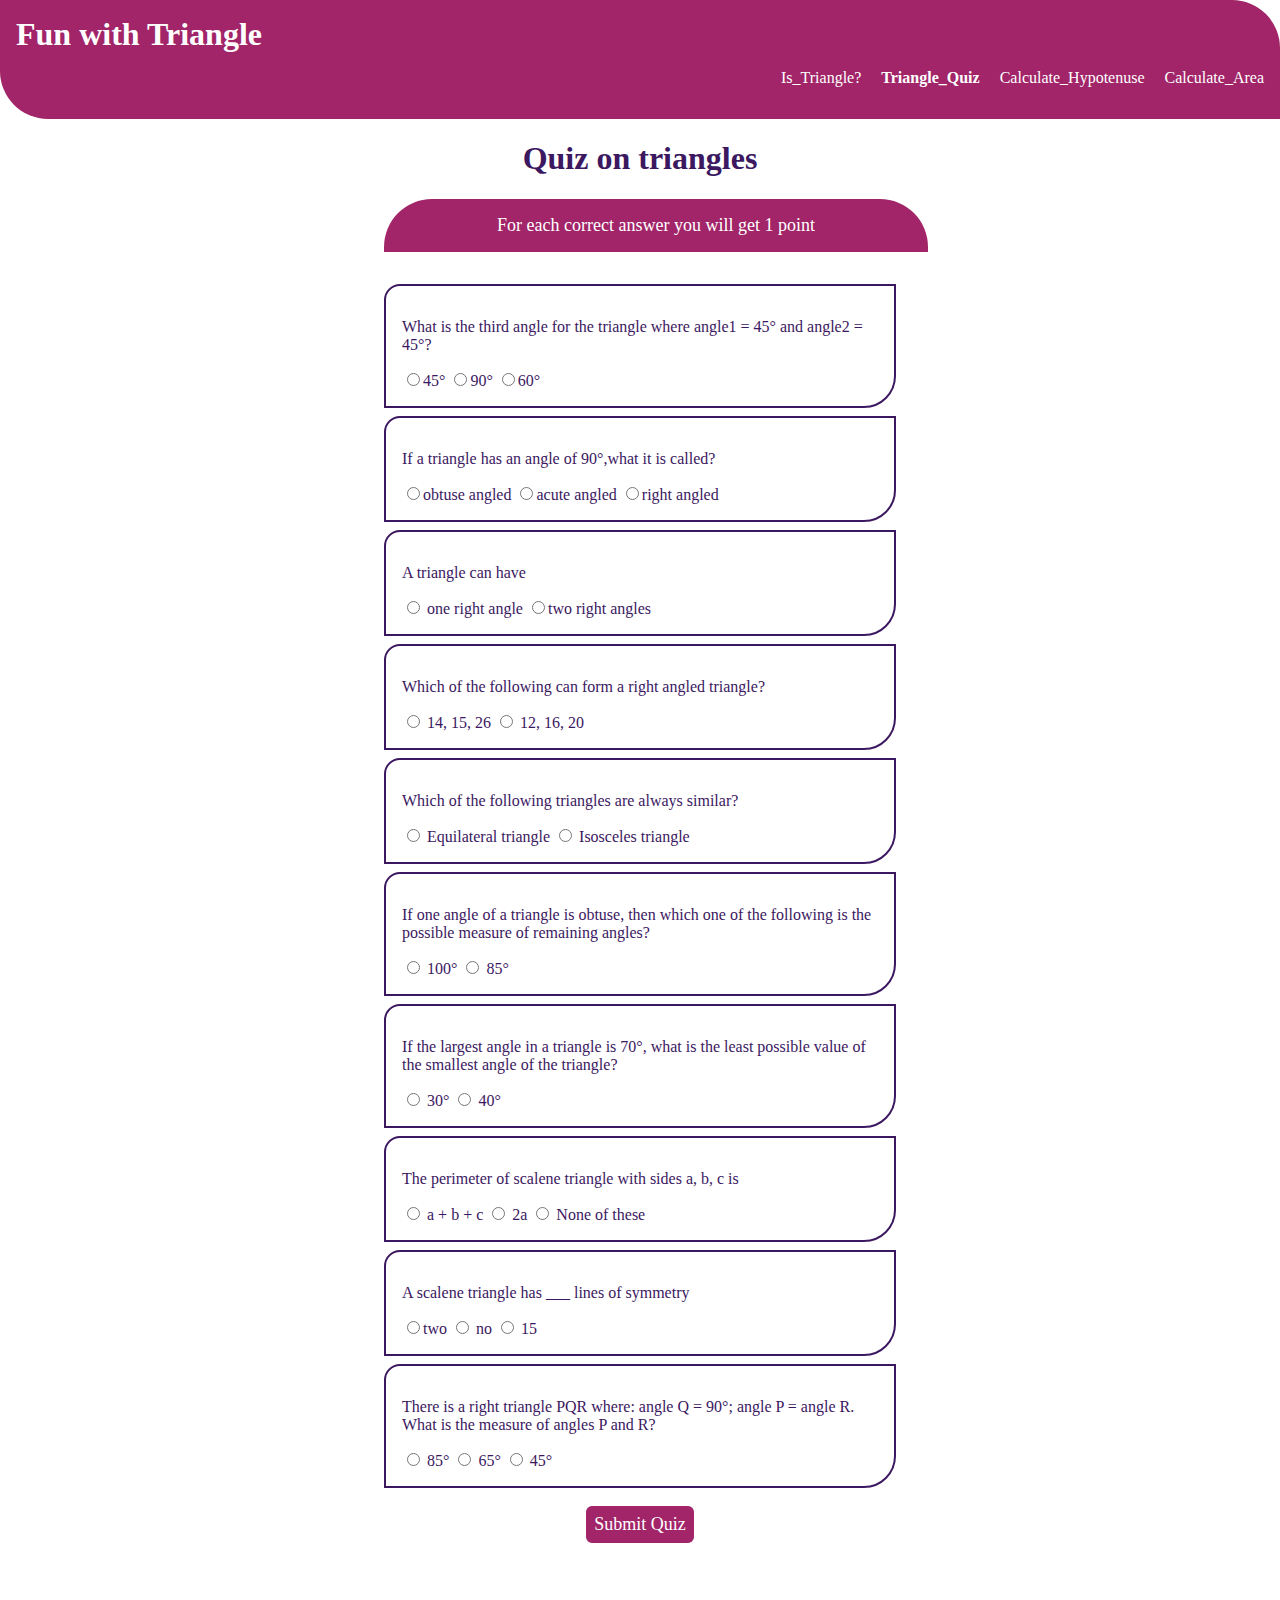
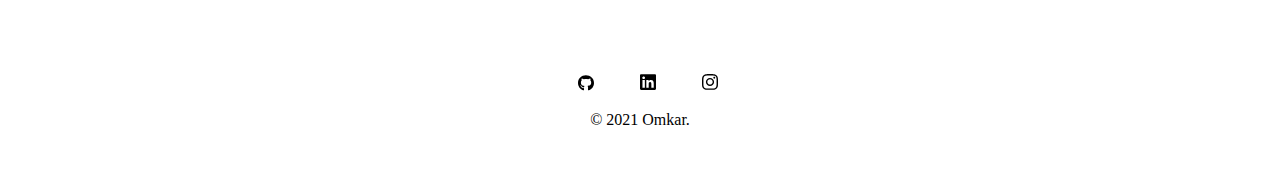
<file: index.html>
<!DOCTYPE html>
<html lang="en" dir="ltr">

<head>
  <meta charset="utf-8">
  <title>Triangle Quiz</title>
  <link rel="stylesheet" href="./Quiz/quiz.css">
</head>

<body>
  <nav class="nav-class">
    <div class="about">Fun with Triangle</div>
      <ul>
        <li>
          <a href="./Is_triangle/isTriangle.html">Is_Triangle?</a>
        </li>
        <li>
          <a class="link-active" href="index.html">Triangle_Quiz</a>
        </li>
        <li>
          <a href="./Hypotenuse/hypotenuse.html">Calculate_Hypotenuse</a>
        </li>
        <li>
          <a href="./Triangle_area/triangle_Area.html">Calculate_Area</a>
        </li>
      </ul>
  </nav>
  <main class="container">
    <h1 class="heading">Quiz on triangles</h1>
    <p class="marks-info">For each correct answer you will get 1 point</p>
    <form class="quiz-form">
      <div class="question-div">
        <p>
          What is the third angle for the triangle where angle1 = 45° and
          angle2 = 45°?
        </p>
        <label><input type="radio" name="question1" value="45°">45°</label>
        <label><input type="radio" name="question1" value="90°">90°</label>
        <label><input type="radio" name="question1" value="60°">60°</label>
      </div>
      <div class="question-div">
        <p>
          If a triangle has an angle of 90°,what it is called?
        </p>
        <label>
          <input type="radio" name="question2" value="obtuse">obtuse angled
        </label>
        <label><input type="radio" name="question2" value="acute">acute angled</label>
        <label><input type="radio" name="question2" value="right angled">right
          angled</label>
      </div>
      <div class="question-div">
        <p>A triangle can have</p>
        <label>
          <input type="radio" name="question3" value="one right angle">
          one right angle
        </label>
        <label><input type="radio" name="question3" value="two right angles">two
          right angles</label>
      </div>
      <div class="question-div">
        <p>Which of the following can form a right angled triangle?</p>
        <label>
          <input type="radio" name="question4" value="14, 15, 26">
          14, 15, 26
        </label>
        <label>
          <input type="radio" name="question4" value="12, 16, 20">
          12, 16, 20</label>
      </div>
      <div class="question-div">
        <p>Which of the following triangles are always similar?</p>
        <label>
          <input type="radio" name="question5" value="Equilateral triangle">
          Equilateral triangle
        </label>
        <label>
          <input type="radio" name="question5" value="Isosceles triangle">
          Isosceles triangle</label>
      </div>
      <div class="question-div">
        <p>
          If one angle of a triangle is obtuse, then which one of the
          following is the possible measure of remaining angles?
        </p>
        <label>
          <input type="radio" name="question6" value="100°">
          100°
        </label>
        <label>
          <input type="radio" name="question6" value="85°">
          85°</label>
      </div>

      <div class="question-div">
        <p>
          If the largest angle in a triangle is 70°, what is the least
          possible value of the smallest angle of the triangle?
        </p>
        <label>
          <input type="radio" name="question7" value="30°">
          30°
        </label>
        <label>
          <input type="radio" name="question7" value="40°">
          40°
        </label>
      </div>

      <div class="question-div">
        <p>The perimeter of scalene triangle with sides a, b, c is</p>
        <label>
          <input type="radio" name="question8" value="a + b + c">
          a + b + c
        </label>
        <label>
          <input type="radio" name="question8" value="2a">
          2a
        </label>
        <label>
          <input type="radio" name="question8" value="None of these">
          None of these
        </label>
      </div>

      <div class="question-div">
        <p>A scalene triangle has ___ lines of symmetry</p>
        <label>
          <input type="radio" name="question9" value="two">two
        </label>
        <label>
          <input type="radio" name="question9" value="no">
          no
        </label>
        <label>
          <input type="radio" name="question9" value="15">
          15
        </label>
      </div>

      <div class="question-div">
        <p>
          There is a right triangle PQR where: angle Q = 90°; angle P = angle
          R. What is the measure of angles P and R?
        </p>
        <label>
          <input type="radio" name="question10" value="85°">
          85°
        </label>
        <label>
          <input type="radio" name="question10" value="65°">
          65°
        </label>
        <label>
          <input type="radio" name="question10" value="45°">
          45°
        </label>
      </div>
    </form>
    <button id="submit-btn" type="button" name="button">Submit Quiz</button>
    <h1 id="output"></h1>
  </main>

  <script src="./Quiz/quiz.js" charset="utf-8"></script>
</body>
<footer class="footer-class">
  <a class="links" href="https://github.com/Omkar38-hub" target="_blank">
    <img src="images/github-brands.svg" alt="github">
  </a>
  <a class="links" href="https://www.linkedin.com/in/omkar-kumar-296547191/" target="_blank">
    <img src="images/linkedin-brands.svg" alt="linkedin">
  </a>
  <a class="links" href="https://www.instagram.com/omkar_038/" target="_blank">
    <img src="images/instagram-brands.svg" alt="instagram">
  </a>
  <p class="copywrite">© 2021 Omkar.</p>
</footer>
</html>
</file>
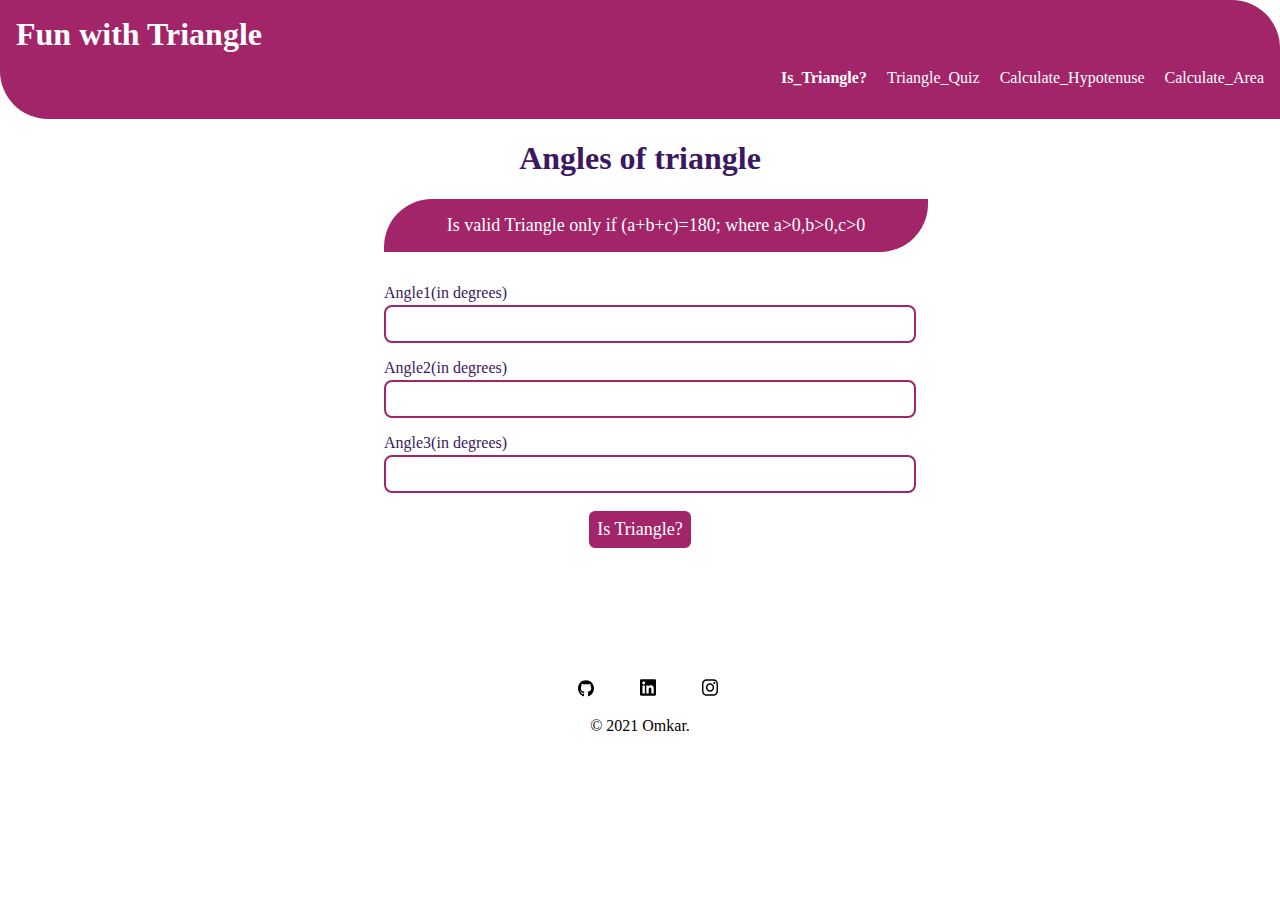
<file: isTriangle.html>
<!DOCTYPE html>
<html lang="en" dir="ltr">
  <head>
    <meta charset="utf-8">
    <title>Is Triangle</title>
    <link rel="stylesheet" href="isTriangle.css">
  </head>
  <body>
    <nav class="nav-class">
      <div class="about">Fun with Triangle</div>
        <ul>
          <li>
            <a class="link-active" href="isTriangle.html">Is_Triangle?</a>
          </li>
          <li>
            <a href="quiz.html">Triangle_Quiz</a>
          </li>
          <li>
            <a href="hypotenuse.html">Calculate_Hypotenuse</a>
          </li>
          <li>
            <a href="triangle_Area.html">Calculate_Area</a>
          </li>
        </ul>
    </nav>
    <main class="container">
      <h1>Angles of triangle</h1>
      <div class="formula">
        Is valid Triangle only if (a+b+c)=180; where a>0,b>0,c>0
      </div>
      <label for="input-box">Angle1(in degrees)</label>
      <input class="input-box"type="number">
      <label for="input-box">Angle2(in degrees)</label>
      <input class="input-box"type="number">
      <label for="input-box">Angle3(in degrees)</label>
      <input class="input-box"type="number">
      <button id="isTrainagle-btn" type="button" name="button">Is Triangle?</button>
      <p id="output"></p>
    </main>
    <script src="isTriangle.js" charset="utf-8"></script>
  </body>
  <footer class="footer-class">
    <a class="links" href="https://github.com/Omkar38-hub" target="_blank">
      <img src="images/github-brands.svg" alt="github">
    </a>
    <a class="links" href="https://www.linkedin.com/in/omkar-kumar-296547191/" target="_blank">
      <img src="images/linkedin-brands.svg" alt="linkedin">
    </a>
    <a class="links" href="https://www.instagram.com/omkar_038/" target="_blank">
      <img src="images/instagram-brands.svg" alt="instagram">
    </a>
    <p class="copywrite">© 2021 Omkar.</p>
  </footer>
</html>
</file>
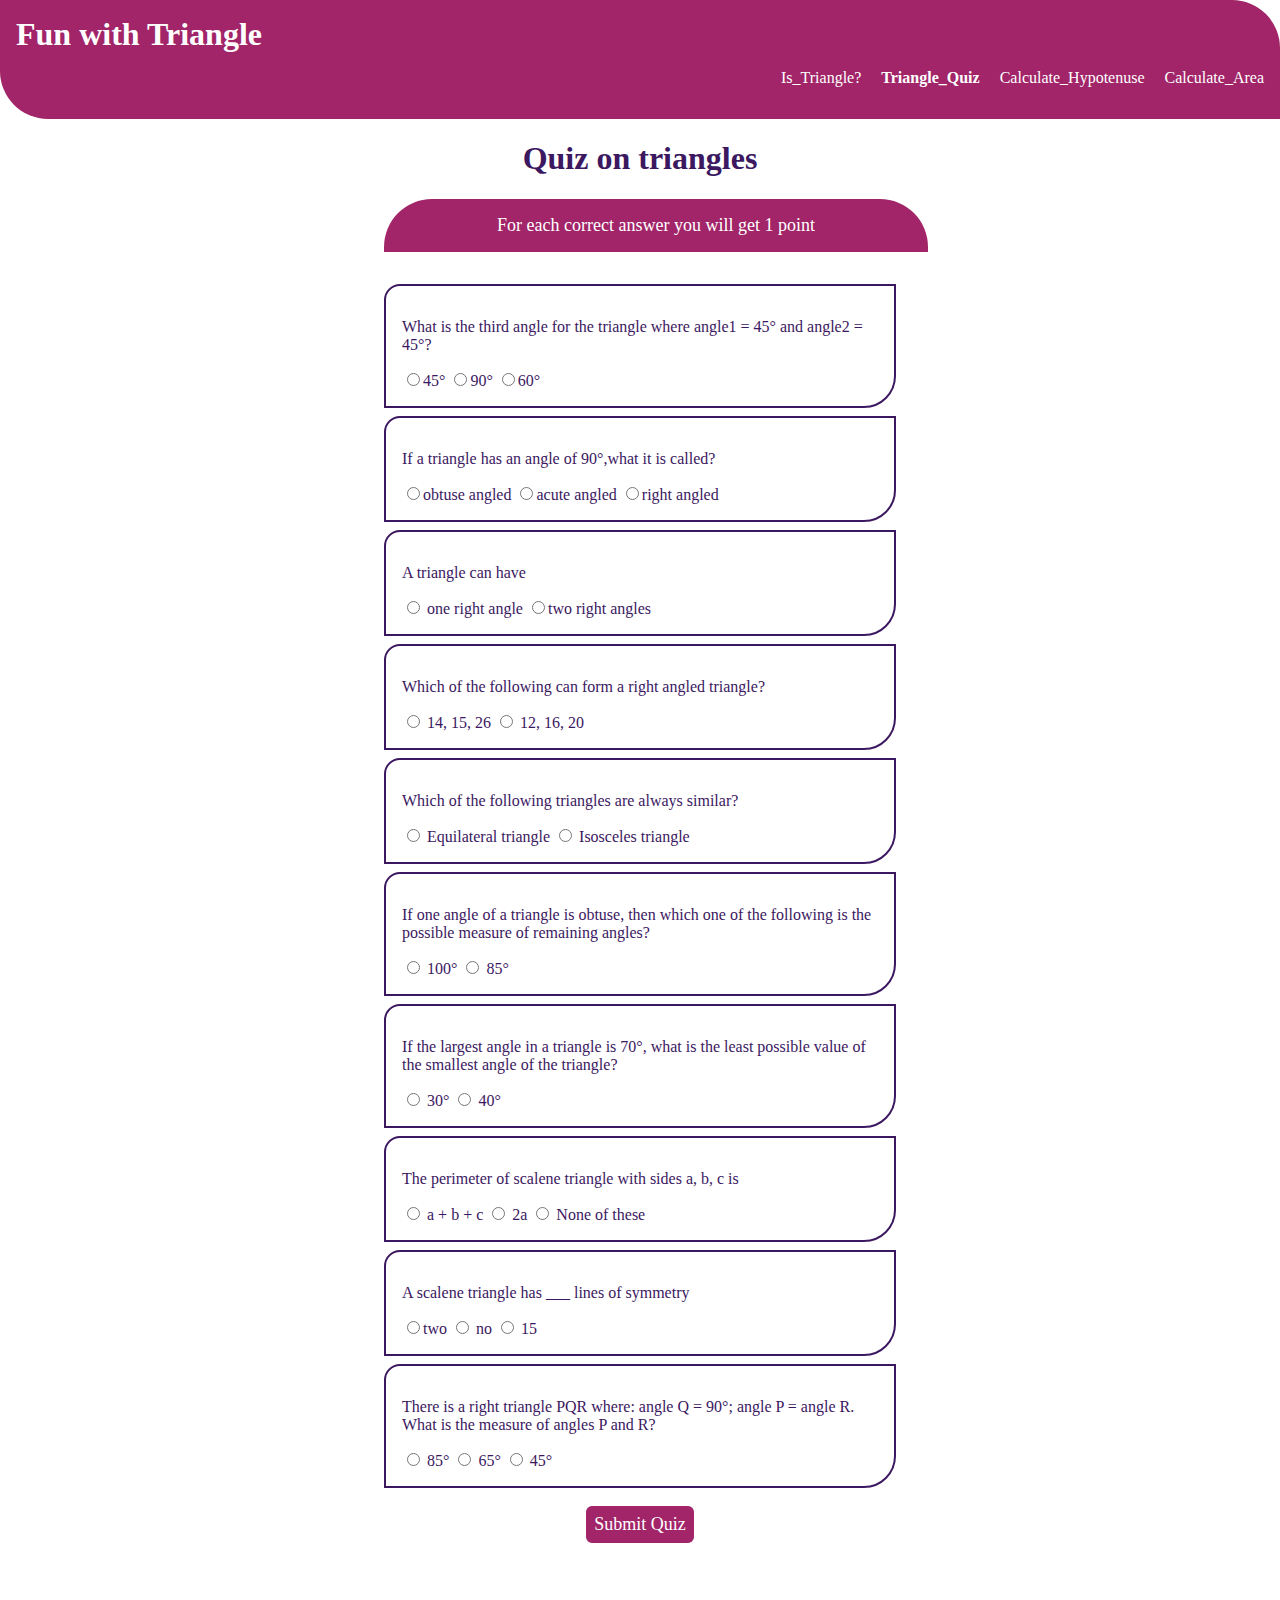
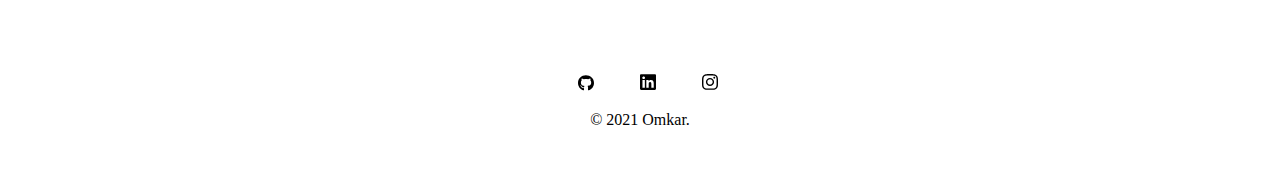
<file: quiz.html>
<!DOCTYPE html>
<html lang="en" dir="ltr">

<head>
  <meta charset="utf-8">
  <title>Triangle Quiz</title>
  <link rel="stylesheet" href="./Quiz/quiz.css">
</head>

<body>
  <nav class="nav-class">
    <div class="about">Fun with Triangle</div>
      <ul>
        <li>
          <a href="./Is_triangle/isTriangle.html">Is_Triangle?</a>
        </li>
        <li>
          <a class="link-active" href="quiz.html">Triangle_Quiz</a>
        </li>
        <li>
          <a href="./Hypotenuse/hypotenuse.html">Calculate_Hypotenuse</a>
        </li>
        <li>
          <a href="./Triangle_area/triangle_Area.html">Calculate_Area</a>
        </li>
      </ul>
  </nav>
  <main class="container">
    <h1 class="heading">Quiz on triangles</h1>
    <p class="marks-info">For each correct answer you will get 1 point</p>
    <form class="quiz-form">
      <div class="question-div">
        <p>
          What is the third angle for the triangle where angle1 = 45° and
          angle2 = 45°?
        </p>
        <label><input type="radio" name="question1" value="45°">45°</label>
        <label><input type="radio" name="question1" value="90°">90°</label>
        <label><input type="radio" name="question1" value="60°">60°</label>
      </div>
      <div class="question-div">
        <p>
          If a triangle has an angle of 90°,what it is called?
        </p>
        <label>
          <input type="radio" name="question2" value="obtuse">obtuse angled
        </label>
        <label><input type="radio" name="question2" value="acute">acute angled</label>
        <label><input type="radio" name="question2" value="right angled">right
          angled</label>
      </div>
      <div class="question-div">
        <p>A triangle can have</p>
        <label>
          <input type="radio" name="question3" value="one right angle">
          one right angle
        </label>
        <label><input type="radio" name="question3" value="two right angles">two
          right angles</label>
      </div>
      <div class="question-div">
        <p>Which of the following can form a right angled triangle?</p>
        <label>
          <input type="radio" name="question4" value="14, 15, 26">
          14, 15, 26
        </label>
        <label>
          <input type="radio" name="question4" value="12, 16, 20">
          12, 16, 20</label>
      </div>
      <div class="question-div">
        <p>Which of the following triangles are always similar?</p>
        <label>
          <input type="radio" name="question5" value="Equilateral triangle">
          Equilateral triangle
        </label>
        <label>
          <input type="radio" name="question5" value="Isosceles triangle">
          Isosceles triangle</label>
      </div>
      <div class="question-div">
        <p>
          If one angle of a triangle is obtuse, then which one of the
          following is the possible measure of remaining angles?
        </p>
        <label>
          <input type="radio" name="question6" value="100°">
          100°
        </label>
        <label>
          <input type="radio" name="question6" value="85°">
          85°</label>
      </div>

      <div class="question-div">
        <p>
          If the largest angle in a triangle is 70°, what is the least
          possible value of the smallest angle of the triangle?
        </p>
        <label>
          <input type="radio" name="question7" value="30°">
          30°
        </label>
        <label>
          <input type="radio" name="question7" value="40°">
          40°
        </label>
      </div>

      <div class="question-div">
        <p>The perimeter of scalene triangle with sides a, b, c is</p>
        <label>
          <input type="radio" name="question8" value="a + b + c">
          a + b + c
        </label>
        <label>
          <input type="radio" name="question8" value="2a">
          2a
        </label>
        <label>
          <input type="radio" name="question8" value="None of these">
          None of these
        </label>
      </div>

      <div class="question-div">
        <p>A scalene triangle has ___ lines of symmetry</p>
        <label>
          <input type="radio" name="question9" value="two">two
        </label>
        <label>
          <input type="radio" name="question9" value="no">
          no
        </label>
        <label>
          <input type="radio" name="question9" value="15">
          15
        </label>
      </div>

      <div class="question-div">
        <p>
          There is a right triangle PQR where: angle Q = 90°; angle P = angle
          R. What is the measure of angles P and R?
        </p>
        <label>
          <input type="radio" name="question10" value="85°">
          85°
        </label>
        <label>
          <input type="radio" name="question10" value="65°">
          65°
        </label>
        <label>
          <input type="radio" name="question10" value="45°">
          45°
        </label>
      </div>
    </form>
    <button id="submit-btn" type="button" name="button">Submit Quiz</button>
    <h1 id="output"></h1>
  </main>

  <script src="./Quiz/quiz.js" charset="utf-8"></script>
</body>
<footer class="footer-class">
  <a class="links" href="https://github.com/Omkar38-hub" target="_blank">
    <img src="images/github-brands.svg" alt="github">
  </a>
  <a class="links" href="https://www.linkedin.com/in/omkar-kumar-296547191/" target="_blank">
    <img src="images/linkedin-brands.svg" alt="linkedin">
  </a>
  <a class="links" href="https://www.instagram.com/omkar_038/" target="_blank">
    <img src="images/instagram-brands.svg" alt="instagram">
  </a>
  <p class="copywrite">© 2021 Omkar.</p>
</footer>
</html>
</file>
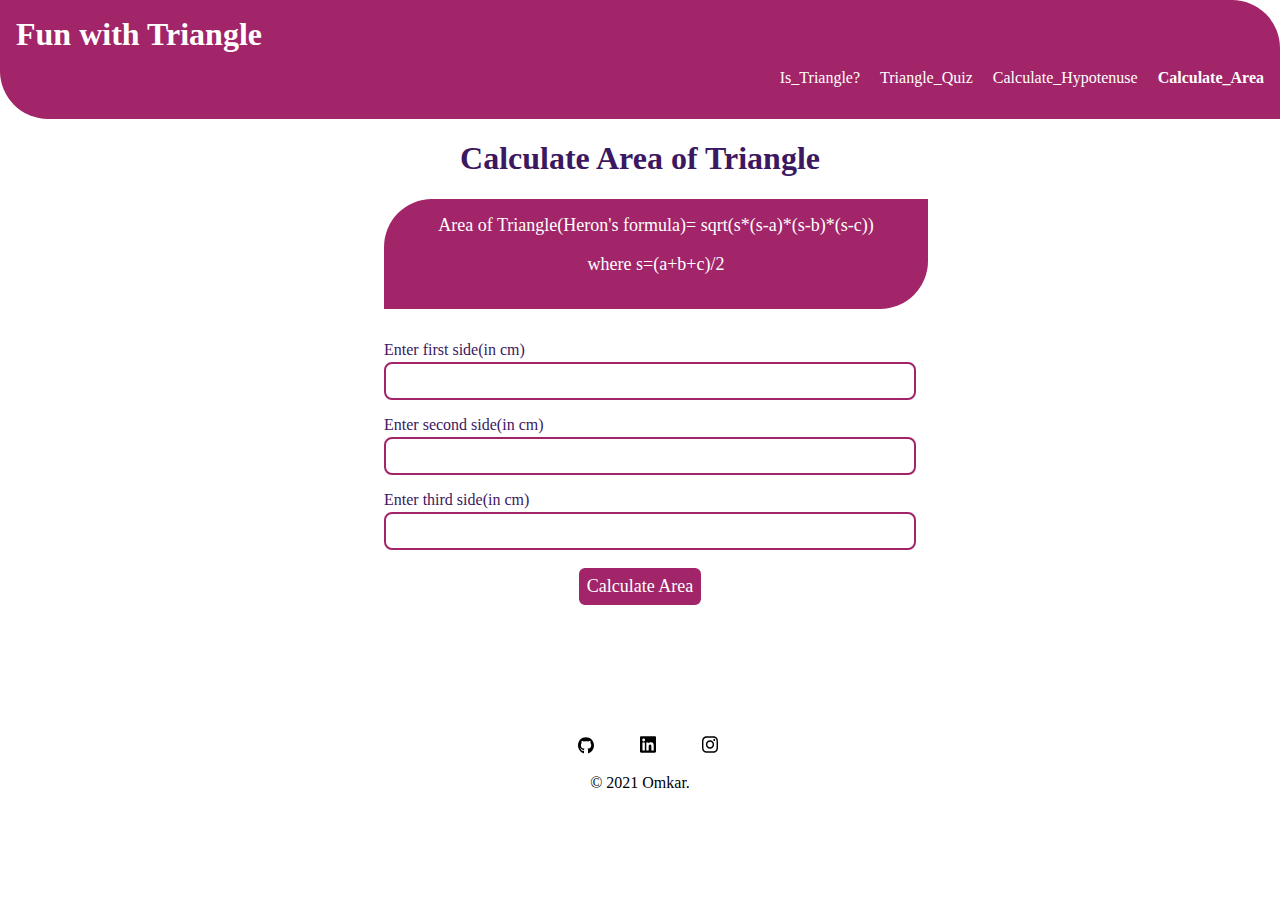
<file: triangle_Area.html>
<!DOCTYPE html>
<html lang="en" dir="ltr">
  <head>
    <meta charset="utf-8">
    <title>Calculate Area</title>
    <link rel="stylesheet" href="triangle_Area.css">
  </head>
  <body>
    <nav class="nav-class">
      <div class="about">Fun with Triangle</div>
        <ul>
          <li>
            <a href="isTriangle.html">Is_Triangle?</a>
          </li>
          <li>
            <a  href="quiz.html">Triangle_Quiz</a>
          </li>
          <li>
            <a href="hypotenuse.html">Calculate_Hypotenuse</a>
          </li>
          <li>
            <a class="link-active" href="triangle_Area.html">Calculate_Area</a>
          </li>
        </ul>
    </nav>
    <main class="container">
      <h1>Calculate Area of Triangle</h1>
      <div class="formula">
        Area of Triangle(Heron's formula)= sqrt(s*(s-a)*(s-b)*(s-c))
        <p>where s=(a+b+c)/2</p>
      </div>
      <label for="input-box">Enter first side(in cm)</label>
      <input class="input-box"type="number">
      <label for="input-box">Enter second side(in cm)</label>
      <input class="input-box"type="number">
      <label for="input-box">Enter third side(in cm)</label>
      <input class="input-box"type="number">
      <button id="Area-btn" type="button" name="button">Calculate Area</button>
      <p id="output"></p>
      <script src="triangle_Area.js" charset="utf-8"></script>
    </main>

  </body>
  <footer class="footer-class">
    <a class="links" href="https://github.com/Omkar38-hub" target="_blank">
      <img src="images/github-brands.svg" alt="github">
    </a>
    <a class="links" href="https://www.linkedin.com/in/omkar-kumar-296547191/" target="_blank">
      <img src="images/linkedin-brands.svg" alt="linkedin">
    </a>
    <a class="links" href="https://www.instagram.com/omkar_038/" target="_blank">
      <img src="images/instagram-brands.svg" alt="instagram">
    </a>
    <p class="copywrite">© 2021 Omkar.</p>
  </footer>
</html>
</file>
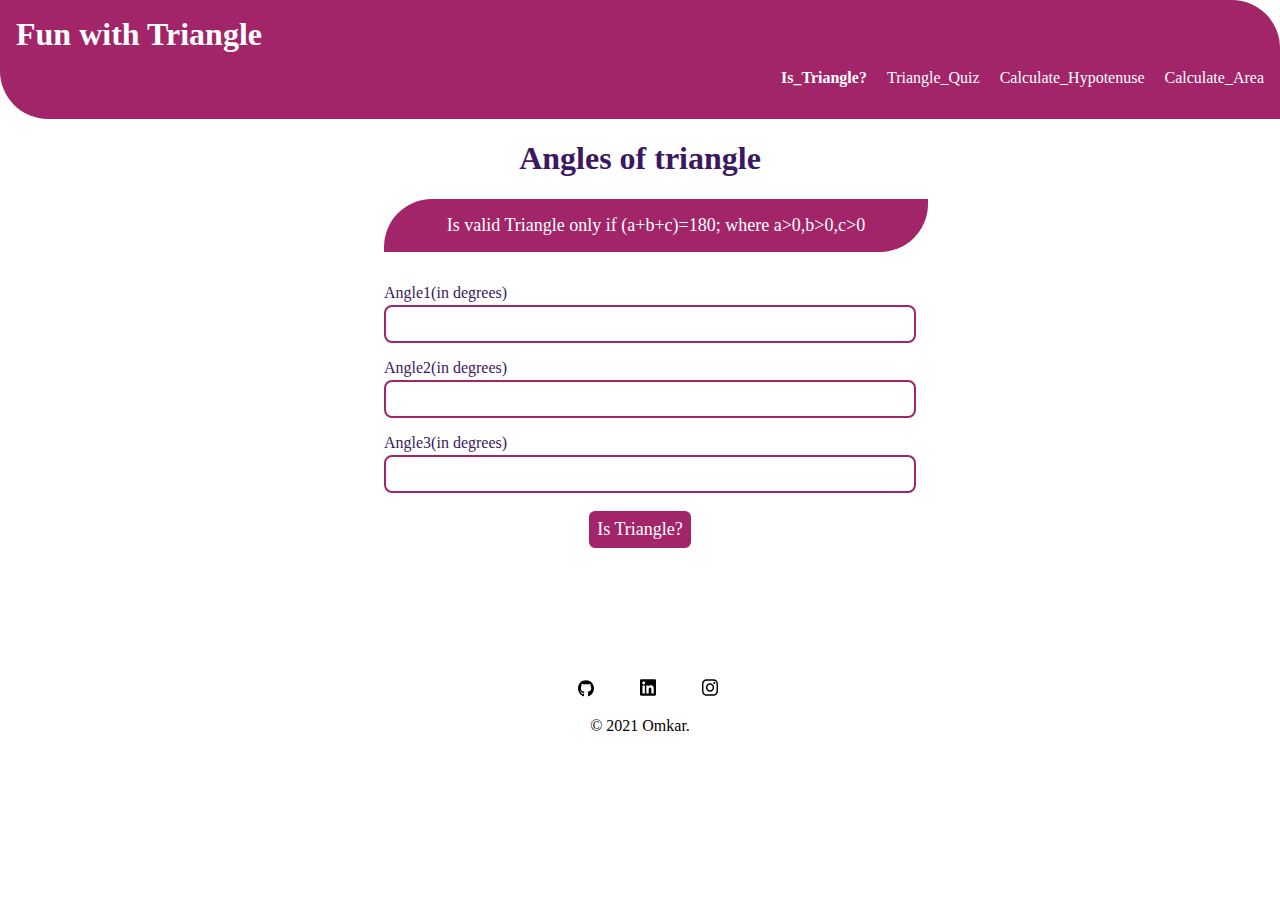
<file: Is_triangle/isTriangle.html>
<!DOCTYPE html>
<html lang="en" dir="ltr">
  <head>
    <meta charset="utf-8">
    <title>Is Triangle</title>
    <link rel="stylesheet" href="isTriangle.css">
  </head>
  <body>
    <nav class="nav-class">
      <div class="about">Fun with Triangle</div>
        <ul>
          <li>
            <a class="link-active" href="../Is_triangle/isTriangle.html">Is_Triangle?</a>
          </li>
          <li>
            <a href="../quiz.html">Triangle_Quiz</a>
          </li>
          <li>
            <a href="../Hypotenuse/hypotenuse.html">Calculate_Hypotenuse</a>
          </li>
          <li>
            <a href="../Triangle_area/triangle_Area.html">Calculate_Area</a>
          </li>
        </ul>
    </nav>
    <main class="container">
      <h1>Angles of triangle</h1>
      <div class="formula">
        Is valid Triangle only if (a+b+c)=180; where a>0,b>0,c>0
      </div>
      <label for="input-box">Angle1(in degrees)</label>
      <input class="input-box"type="number">
      <label for="input-box">Angle2(in degrees)</label>
      <input class="input-box"type="number">
      <label for="input-box">Angle3(in degrees)</label>
      <input class="input-box"type="number">
      <button id="isTrainagle-btn" type="button" name="button">Is Triangle?</button>
      <p id="output"></p>
    </main>
    <script src="isTriangle.js" charset="utf-8"></script>
  </body>
  <footer class="footer-class">
    <a class="links" href="https://github.com/Omkar38-hub" target="_blank">
      <img src="../images/github-brands.svg" alt="github">
    </a>
    <a class="links" href="https://www.linkedin.com/in/omkar-kumar-296547191/" target="_blank">
      <img src="../images/linkedin-brands.svg" alt="linkedin">
    </a>
    <a class="links" href="https://www.instagram.com/omkar_038/" target="_blank">
      <img src="../images/instagram-brands.svg" alt="instagram">
    </a>
    <p class="copywrite">© 2021 Omkar.</p>
  </footer>
</html>
</file>
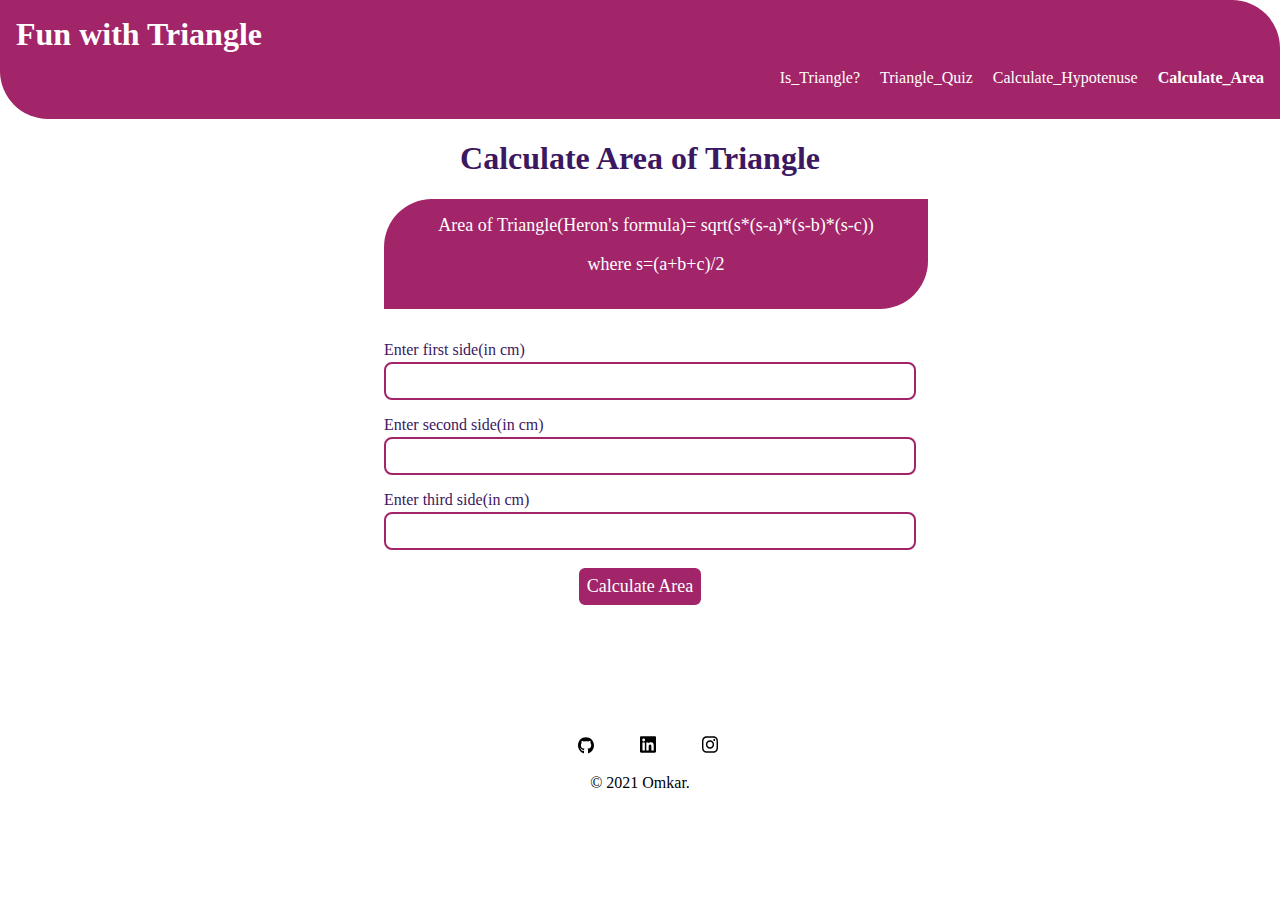
<file: Triangle_area/triangle_Area.html>
<!DOCTYPE html>
<html lang="en" dir="ltr">
  <head>
    <meta charset="utf-8">
    <title>Calculate Area</title>
    <link rel="stylesheet" href="triangle_Area.css">
  </head>
  <body>
    <nav class="nav-class">
      <div class="about">Fun with Triangle</div>
        <ul>
          <li>
            <a href="../Is_triangle/isTriangle.html">Is_Triangle?</a>
          </li>
          <li>
            <a  href="../quiz.html">Triangle_Quiz</a>
          </li>
          <li>
            <a href="../Hypotenuse/hypotenuse.html">Calculate_Hypotenuse</a>
          </li>
          <li>
            <a class="link-active" href="../Triangle_area/triangle_Area.html">Calculate_Area</a>
          </li>
        </ul>
    </nav>
    <main class="container">
      <h1>Calculate Area of Triangle</h1>
      <div class="formula">
        Area of Triangle(Heron's formula)= sqrt(s*(s-a)*(s-b)*(s-c))
        <p>where s=(a+b+c)/2</p>
      </div>
      <label for="input-box">Enter first side(in cm)</label>
      <input class="input-box"type="number">
      <label for="input-box">Enter second side(in cm)</label>
      <input class="input-box"type="number">
      <label for="input-box">Enter third side(in cm)</label>
      <input class="input-box"type="number">
      <button id="Area-btn" type="button" name="button">Calculate Area</button>
      <p id="output"></p>
      <script src="triangle_Area.js" charset="utf-8"></script>
    </main>

  </body>
  <footer class="footer-class">
    <a class="links" href="https://github.com/Omkar38-hub" target="_blank">
      <img src="../images/github-brands.svg" alt="github">
    </a>
    <a class="links" href="https://www.linkedin.com/in/omkar-kumar-296547191/" target="_blank">
      <img src="../images/linkedin-brands.svg" alt="linkedin">
    </a>
    <a class="links" href="https://www.instagram.com/omkar_038/" target="_blank">
      <img src="../images/instagram-brands.svg" alt="instagram">
    </a>
    <p class="copywrite">© 2021 Omkar.</p>
  </footer>
</html>
</file>
<file: Quiz/quiz.css>
:root{
  --primary-navcolor:#A12568;
  --seconday-color:#3B185F;
}
body{
  margin: 0;
  text-align: center;
}
.nav-class{
  background-color: var(--primary-navcolor);
  padding: 1rem;
  border-bottom-left-radius:3rem;
  border-top-right-radius: 3rem;
}
.about{
  color: white;
  font-size: 2rem;
  text-align: left;
}
a{
  padding: 1rem 0 0 1rem;
  color: white;
  text-decoration: none;
  font-family: cursive;
}
ul{
  list-style: none;
  text-align: right;
}
li{
  display: inline;
}
.link-active,.about{
  font-weight: bold;
}
h1{
  text-align: center;
  color: var(--seconday-color);
}
.marks-info{
  background-color: var(--primary-navcolor);
  color: white;
  width: 100%;
  height: 5%;
  padding: 1rem;
  text-align: center;
  border-top-right-radius:3rem;
  border-top-left-radius: 3rem;
  font-size: large;
  margin-bottom: 2rem;
}
.container{
  margin: auto auto 7rem;
  width: 40%;
  text-align: left;
  font-family: cursive;
  color: var(--seconday-color);
}
.question-div{
  border: 2px solid var(--seconday-color);
  padding: 1rem;
  margin-bottom: 0.5rem;
  border-top-left-radius:1rem;
  border-bottom-right-radius: 2rem;

}
#submit-btn{
  padding: 0.5rem;
  font-size: large;
  border-radius: 0.5rem;
  border: 2px solid white;
  cursor: pointer;
  color: white;
  background-color: var(--primary-navcolor);
  outline: none;
  margin: 1rem auto;
  display: block;
  font-family: cursive;
}
#submit-btn:hover{
  background-color: #E63E6D;
}
#output{
  font-size: large;
  text-align: center;
}
.footer-class{
  margin : 10% auto 3%;
  text-align: center;
}
.links{
  margin: 1% 1% 0;
}
.copywrite{
  padding: 0 0 1rem;
}
img{
  display: inline;
  width: 1rem;
  height:1%;
}
</file>
<file: isTriangle.css>
:root{
  --primary-navcolor:#A12568;
}
body{
  margin: 0;
}
.nav-class{
  background-color: var(--primary-navcolor);
  padding: 1rem;
  border-bottom-left-radius:3rem;
  border-top-right-radius: 3rem;
}
.about{
  color: white;
  font-size: 2rem;
  text-align: left;
}
a{
  padding: 1rem 0 0 1rem;
  color: white;
  text-decoration: none;
  font-family: cursive;
}
ul{
  list-style: none;
  text-align: right;
}
li{
  display: inline;
}
.link-active,.about{
  font-weight: bold;
}
label{
  font-size: 1rem;
}
.container{
  margin: auto auto 7rem;
  width: 40%;
  text-align: left;
  font-family: cursive;
  color: #3B185F;
}
h1{
  text-align: center;
  color: #3B185F;
}
.formula{
  background-color: var(--primary-navcolor);
  color: white;
  width: 100%;
  height: 5%;
  padding: 1rem;
  text-align: center;
  border-bottom-right-radius:3rem;
  border-top-left-radius: 3rem;
  font-size: large;
  margin-bottom: 2rem;
}
.input-box{
  display: block;
  margin: 0.2rem auto 1rem;
  border: 2px solid var(--primary-navcolor);
  border-radius: 0.5rem;
  outline: none;
  padding: 0.5rem;
  width: 100%;
  font-family: cursive;
  font-weight: bold;
  font-size: medium;
}
#isTrainagle-btn{
  padding: 0.5rem;
  font-size: large;
  border-radius: 0.5rem;
  border: 2px solid white;
  cursor: pointer;
  color: white;
  background-color: var(--primary-navcolor);
  outline: none;
  margin: 1rem auto;
  display: block;
  font-family: cursive;
}
#isTrainagle-btn:hover{
  background-color: #E63E6D;
}
#output{
  font-size: large;
  text-align: center;
  font-weight: bold;
}
.footer-class{
  margin : 10% auto 3%;
  text-align: center;
}
.links{
  margin: 1% 1% 0;
}
.copywrite{
  padding: 0 0 1rem;
}
img{
  display: inline;
  width: 1rem;
  height:1%;
}
</file>
<file: triangle_Area.css>
:root{
  --primary-navcolor:#A12568;
  --seconday-color:#3B185F;
}
body{
  margin: 0;
}
.nav-class{
  background-color: var(--primary-navcolor);
  padding: 1rem;
  border-bottom-left-radius:3rem;
  border-top-right-radius: 3rem;
}
.about{
  color: white;
  font-size: 2rem;
  text-align: left;
}
a{
  padding: 1rem 0 0 1rem;
  color: white;
  text-decoration: none;
  font-family: cursive;
}
ul{
  list-style: none;
  text-align: right;
}
li{
  display: inline;
}
.link-active,.about{
  font-weight: bold;
}
.formula{
  background-color: var(--primary-navcolor);
  color: white;
  width: 100%;
  height: 5%;
  padding: 1rem;
  text-align: center;
  border-bottom-right-radius:3rem;
  border-top-left-radius: 3rem;
  font-size: large;
  margin-bottom: 2rem;
}
label{
  font-size: 1rem;
}
.container{
  margin: auto auto 7rem;
  width: 40%;
  text-align: left;
  font-family: cursive;
  color: var(--seconday-color);
}
h1{
  text-align: center;
  color: var(--seconday-color);
}
.input-box{
  display: block;
  margin: 0.2rem auto 1rem;
  border: 2px solid var(--primary-navcolor);
  border-radius: 0.5rem;
  outline: none;
  padding: 0.5rem;
  width: 100%;
  font-family: cursive;
  font-weight: bold;
  font-size: medium;
}
#Area-btn{
  padding: 0.5rem;
  font-size: large;
  border-radius: 0.5rem;
  border: 2px solid white;
  cursor: pointer;
  color: white;
  background-color: var(--primary-navcolor);
  outline: none;
  margin: 1rem auto;
  display: block;
  font-family: cursive;
}
#Area-btn:hover{
  background-color: #E63E6D;
}
#output{
  font-size: large;
  text-align: center;
  font-weight: bold;
}
.footer-class{
  margin : 10% auto 3%;
  text-align: center;
}
.links{
  margin: 1% 1% 0;
}
.copywrite{
  padding: 0 0 1rem;
}
img{
  display: inline;
  width: 1rem;
  height:1%;
}
</file>
<file: Is_triangle/isTriangle.css>
:root{
  --primary-navcolor:#A12568;
}
body{
  margin: 0;
}
.nav-class{
  background-color: var(--primary-navcolor);
  padding: 1rem;
  border-bottom-left-radius:3rem;
  border-top-right-radius: 3rem;
}
.about{
  color: white;
  font-size: 2rem;
  text-align: left;
}
a{
  padding: 1rem 0 0 1rem;
  color: white;
  text-decoration: none;
  font-family: cursive;
}
ul{
  list-style: none;
  text-align: right;
}
li{
  display: inline;
}
.link-active,.about{
  font-weight: bold;
}
label{
  font-size: 1rem;
}
.container{
  margin: auto auto 7rem;
  width: 40%;
  text-align: left;
  font-family: cursive;
  color: #3B185F;
}
h1{
  text-align: center;
  color: #3B185F;
}
.formula{
  background-color: var(--primary-navcolor);
  color: white;
  width: 100%;
  height: 5%;
  padding: 1rem;
  text-align: center;
  border-bottom-right-radius:3rem;
  border-top-left-radius: 3rem;
  font-size: large;
  margin-bottom: 2rem;
}
.input-box{
  display: block;
  margin: 0.2rem auto 1rem;
  border: 2px solid var(--primary-navcolor);
  border-radius: 0.5rem;
  outline: none;
  padding: 0.5rem;
  width: 100%;
  font-family: cursive;
  font-weight: bold;
  font-size: medium;
}
#isTrainagle-btn{
  padding: 0.5rem;
  font-size: large;
  border-radius: 0.5rem;
  border: 2px solid white;
  cursor: pointer;
  color: white;
  background-color: var(--primary-navcolor);
  outline: none;
  margin: 1rem auto;
  display: block;
  font-family: cursive;
}
#isTrainagle-btn:hover{
  background-color: #E63E6D;
}
#output{
  font-size: large;
  text-align: center;
  font-weight: bold;
}
.footer-class{
  margin : 10% auto 3%;
  text-align: center;
}
.links{
  margin: 1% 1% 0;
}
.copywrite{
  padding: 0 0 1rem;
}
img{
  display: inline;
  width: 1rem;
  height:1%;
}
</file>
<file: Triangle_area/triangle_Area.css>
:root{
  --primary-navcolor:#A12568;
  --seconday-color:#3B185F;
}
body{
  margin: 0;
}
.nav-class{
  background-color: var(--primary-navcolor);
  padding: 1rem;
  border-bottom-left-radius:3rem;
  border-top-right-radius: 3rem;
}
.about{
  color: white;
  font-size: 2rem;
  text-align: left;
}
a{
  padding: 1rem 0 0 1rem;
  color: white;
  text-decoration: none;
  font-family: cursive;
}
ul{
  list-style: none;
  text-align: right;
}
li{
  display: inline;
}
.link-active,.about{
  font-weight: bold;
}
.formula{
  background-color: var(--primary-navcolor);
  color: white;
  width: 100%;
  height: 5%;
  padding: 1rem;
  text-align: center;
  border-bottom-right-radius:3rem;
  border-top-left-radius: 3rem;
  font-size: large;
  margin-bottom: 2rem;
}
label{
  font-size: 1rem;
}
.container{
  margin: auto auto 7rem;
  width: 40%;
  text-align: left;
  font-family: cursive;
  color: var(--seconday-color);
}
h1{
  text-align: center;
  color: var(--seconday-color);
}
.input-box{
  display: block;
  margin: 0.2rem auto 1rem;
  border: 2px solid var(--primary-navcolor);
  border-radius: 0.5rem;
  outline: none;
  padding: 0.5rem;
  width: 100%;
  font-family: cursive;
  font-weight: bold;
  font-size: medium;
}
#Area-btn{
  padding: 0.5rem;
  font-size: large;
  border-radius: 0.5rem;
  border: 2px solid white;
  cursor: pointer;
  color: white;
  background-color: var(--primary-navcolor);
  outline: none;
  margin: 1rem auto;
  display: block;
  font-family: cursive;
}
#Area-btn:hover{
  background-color: #E63E6D;
}
#output{
  font-size: large;
  text-align: center;
  font-weight: bold;
}
.footer-class{
  margin : 10% auto 3%;
  text-align: center;
}
.links{
  margin: 1% 1% 0;
}
.copywrite{
  padding: 0 0 1rem;
}
img{
  display: inline;
  width: 1rem;
  height:1%;
}
</file>
